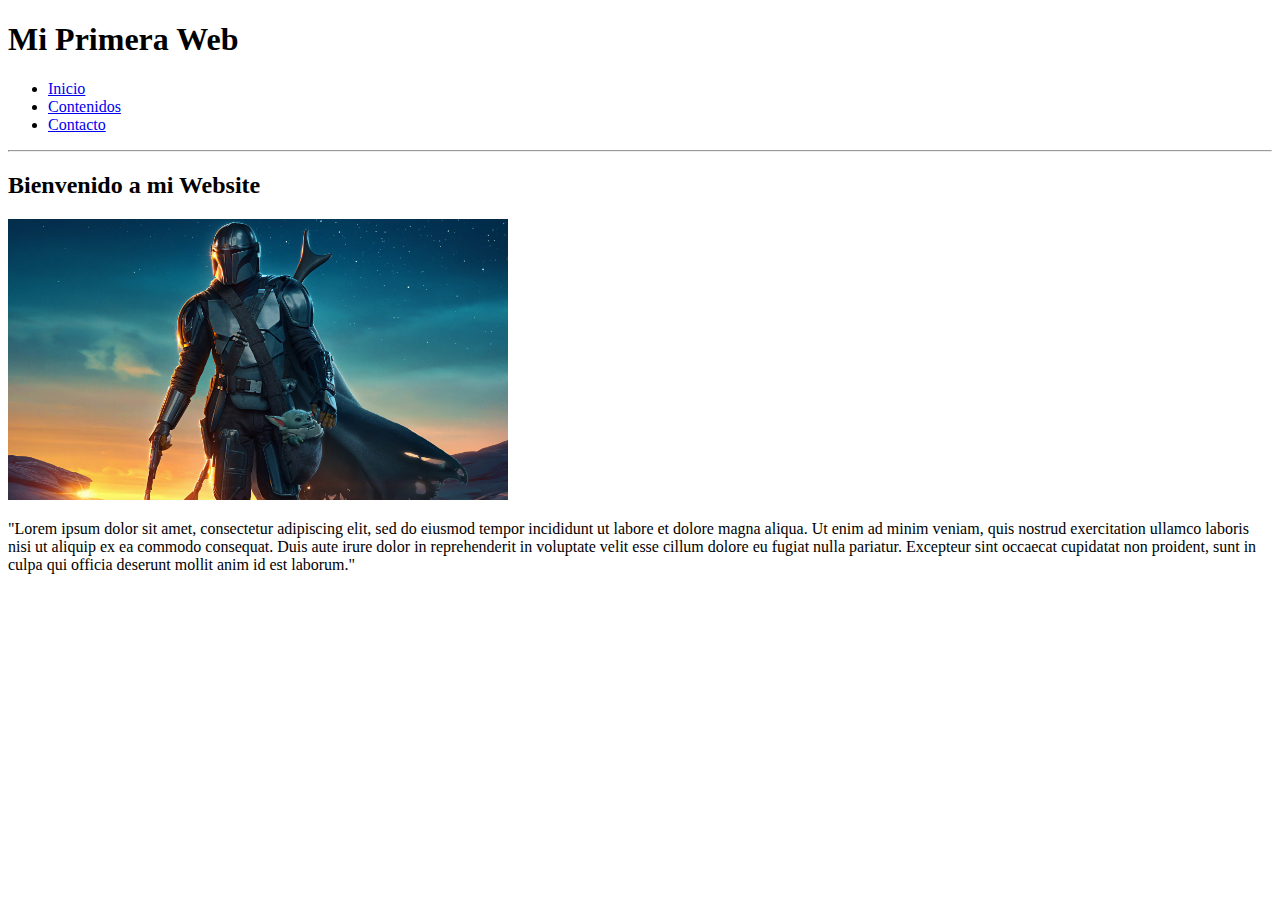
<file: seccion01/cap13_varias_paginas/index.html>
<!DOCTYPE html>
<html lang="en">
<head>
    <meta charset="UTF-8">
    <meta http-equiv="X-UA-Compatible" content="IE=edge">
    <meta name="viewport" content="width=device-width, initial-scale=1.0">
    <title>Mi Primera Web</title>
</head>
<body>
    <!-- Encabezado -->
    <h1>Mi Primera Web</h1>
    <!-- Menu -->
    <ul>
        <li><a href="index.html" title="Inicio">Inicio</a></li>
        <li><a href="contenidos.html">Contenidos</a></li>
        <li><a href="contacto.html">Contacto</a></li>
    </ul>
    <hr/>

    <!-- Contenido de Index.html -->
    <h2>Bienvenido a mi Website</h2>
    <img src="../web/imagenes/1101974.jpg" alt="Mando" title="Mando" width="500">

    <p>
        "Lorem ipsum dolor sit amet, consectetur adipiscing elit, sed do eiusmod tempor incididunt ut labore et dolore magna aliqua. 
        Ut enim ad minim veniam, quis nostrud exercitation ullamco laboris nisi ut aliquip ex ea commodo consequat. 
        Duis aute irure dolor in reprehenderit in voluptate velit esse cillum dolore eu fugiat nulla pariatur. 
        Excepteur sint occaecat cupidatat non proident, sunt in culpa qui officia deserunt mollit anim id est laborum."
    </p>
</body>
</html>
</file>
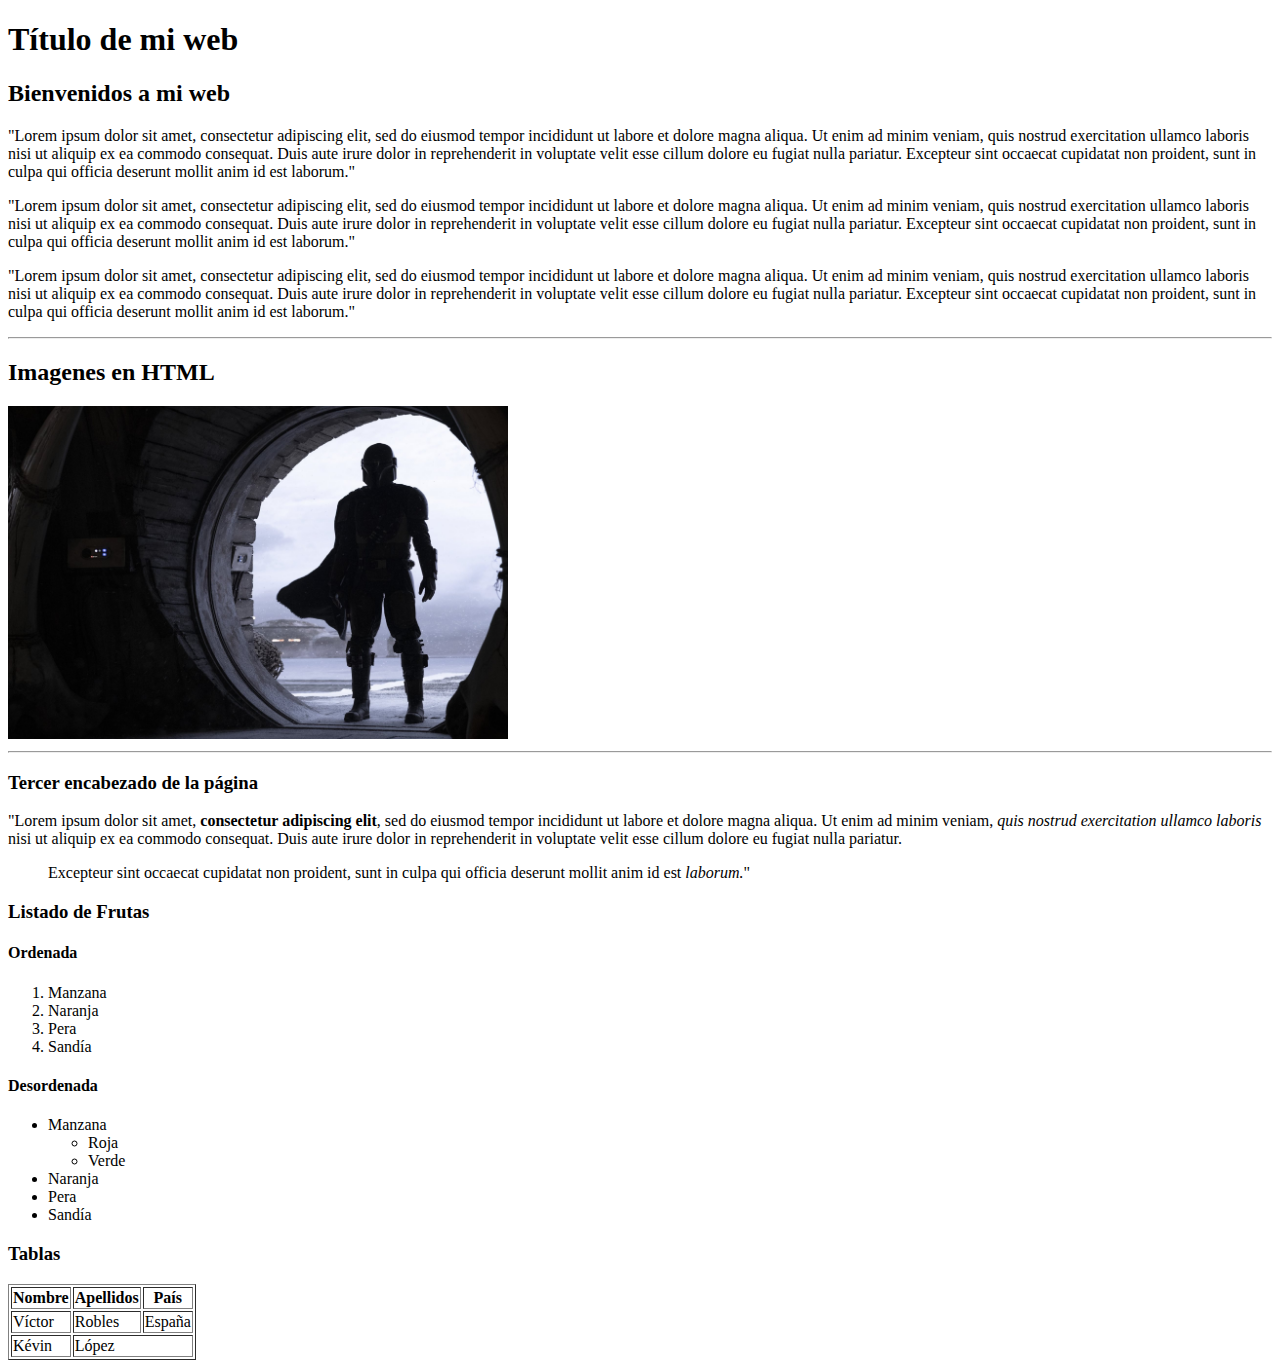
<file: seccion01/web/index.html>
<!DOCTYPE html>
<html lang="es">
<head>
    <meta charset="UTF-8">
    <meta http-equiv="X-UA-Compatible" content="IE=edge">
    <meta name="viewport" content="width=device-width, initial-scale=1.0">
    <title>Mi primera web</title>
</head>
<body>
    <h1>Título de mi web</h1>
    <h2>Bienvenidos a mi web</h2>
    <p>
        "Lorem ipsum dolor sit amet, consectetur adipiscing elit, sed do eiusmod tempor incididunt ut labore et dolore magna aliqua. Ut enim ad minim veniam, quis nostrud exercitation ullamco laboris nisi ut aliquip ex ea commodo consequat. Duis aute irure dolor in reprehenderit in voluptate velit esse cillum dolore eu fugiat nulla pariatur. Excepteur sint occaecat cupidatat non proident, sunt in culpa qui officia deserunt mollit anim id est laborum."
    </p>
    <p>
        "Lorem ipsum dolor sit amet, consectetur adipiscing elit, sed do eiusmod tempor incididunt ut labore et dolore magna aliqua. Ut enim ad minim veniam, quis nostrud exercitation ullamco laboris nisi ut aliquip ex ea commodo consequat. Duis aute irure dolor in reprehenderit in voluptate velit esse cillum dolore eu fugiat nulla pariatur. Excepteur sint occaecat cupidatat non proident, sunt in culpa qui officia deserunt mollit anim id est laborum."
    </p>
    <p>
        "Lorem ipsum dolor sit amet, consectetur adipiscing elit, sed do eiusmod tempor incididunt ut labore et dolore magna aliqua. Ut enim ad minim veniam, quis nostrud exercitation ullamco laboris nisi ut aliquip ex ea commodo consequat. Duis aute irure dolor in reprehenderit in voluptate velit esse cillum dolore eu fugiat nulla pariatur. Excepteur sint occaecat cupidatat non proident, sunt in culpa qui officia deserunt mollit anim id est laborum."
    </p>
    
    <hr/>

    <h2>Imagenes en HTML</h2>
    <img src="./imagenes/1007688.jpg" alt="imagen de mando" title="Mando" width="500">

    <hr/>

    <h3>Tercer encabezado de la página</h3><p>
        "Lorem ipsum dolor sit amet, <strong> consectetur adipiscing elit</strong>, sed do eiusmod tempor incididunt ut labore et dolore magna aliqua.
         Ut enim ad minim veniam, <em> quis nostrud exercitation ullamco laboris</em> nisi ut aliquip ex ea commodo consequat. 
         Duis aute irure dolor in reprehenderit in voluptate velit esse cillum dolore eu fugiat nulla pariatur. 
        <blockquote>
         Excepteur sint occaecat cupidatat non proident,<span id="resaltado" class="rojo amarillo"> sunt in culpa qui officia</span> deserunt mollit anim id est <i> laborum.</i>"
        </blockquote>
    </p>
    <h3>Listado de Frutas</h3>
    <h4>Ordenada</h4>
    <ol>
        <li>Manzana</li>
        <li>Naranja</li>
        <li>Pera</li>
        <li>Sandía</li>
    </ol>

    <h4>Desordenada</h4>
    <ul>
        <li>Manzana
            <ul>
                <li>Roja</li>
                <li>Verde</li>
            </ul>
        </li>
        <li>Naranja</li>
        <li>Pera</li>
        <li>Sandía</li>
    </ul>

    <h3>Tablas</h3>
    <table border="1">
        <tr>
            <th>Nombre</th>
            <th>Apellidos</th>
            <th>País</th>
        </tr>
        <tr>
            <td>Víctor</td>
            <td>Robles</td>
            <td>España</td>
        </tr>
        <tr>
            <td>Kévin</td>
            <td colspan="2">López</td>
            <!-- <td>México</td> -->
        </tr>
    </table>

</body>
</html>
</file>
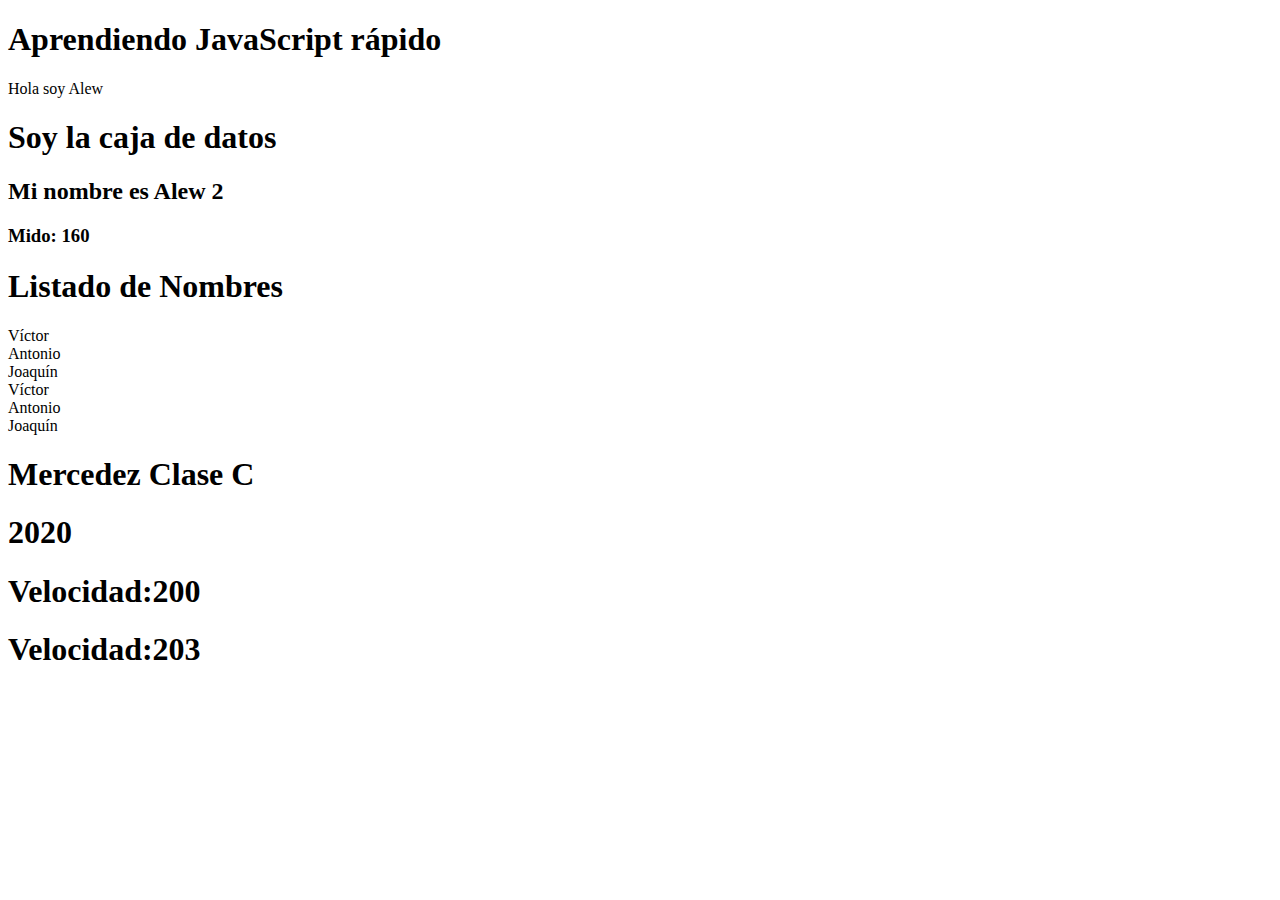
<file: seccion02/RepasoJS/index.html>
<!DOCTYPE html>
<html lang="en">
<head>
    <meta charset="UTF-8">
    <meta http-equiv="X-UA-Compatible" content="IE=edge">
    <meta name="viewport" content="width=device-width, initial-scale=1.0">
    <title>Repaso JavaScript</title>
    
</head>
<body>
    <h1>
        Aprendiendo JavaScript rápido
    </h1>
    <p>Hola soy Alew</p>
    <div id="datos">

    </div>
    <script src="main.js" type="text/javascript"></script>
    <!-- <script src="promesas.js" type="text/javascript"></script> -->
    <script src="clases.js" type="text/javascript"></script>
</body>
</html>
</file>
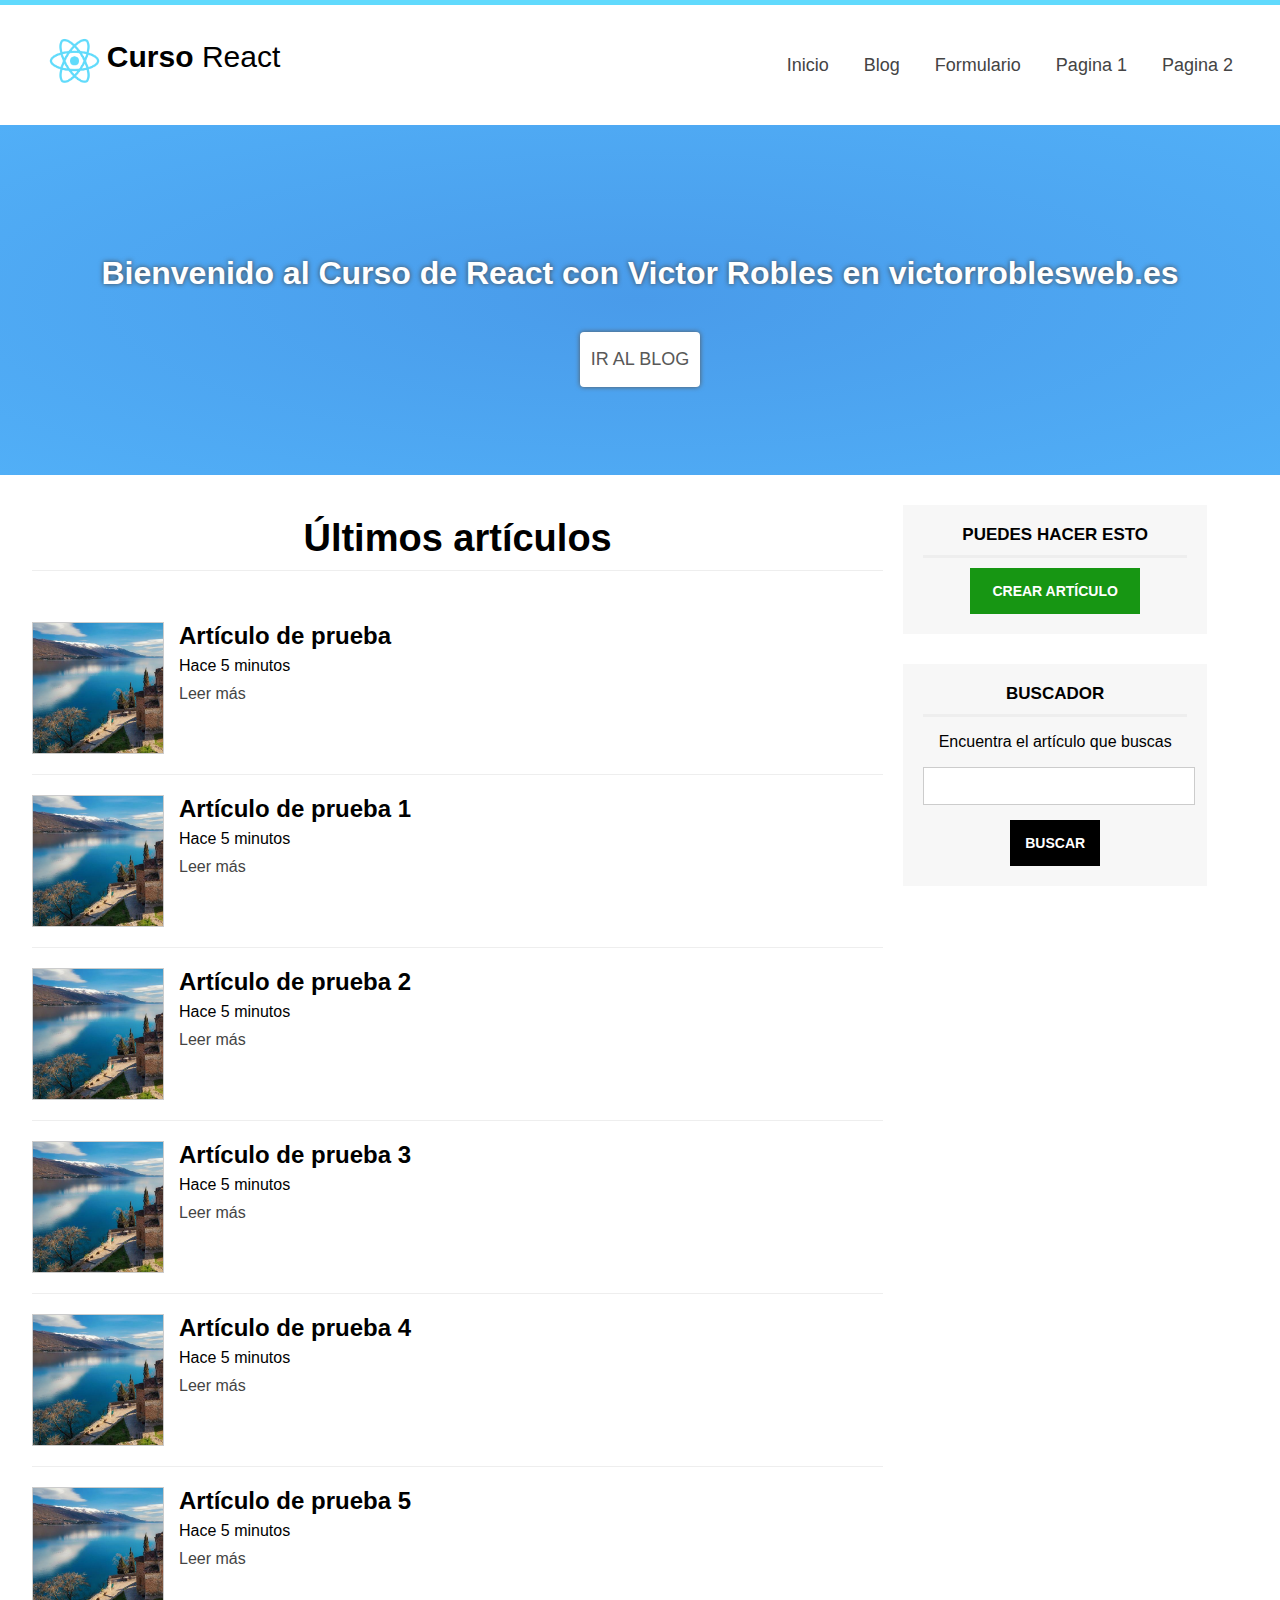
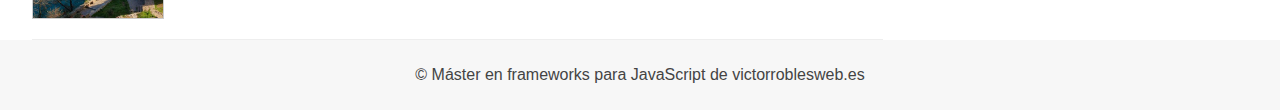
<file: seccion05/Maquetacion/index.html>
<!DOCTYPE html>
<html lang="es">
<head>
    <meta charset="UTF-8">
    <meta http-equiv="X-UA-Compatible" content="IE=edge">
    <meta name="viewport" content="width=device-width, initial-scale=1.0">
    <title>Maquetación para el Master en Frameworks JavaScript</title>
    <!-- HOJA DE ESTILOS -->
    <link rel="stylesheet" href="./assets/css/styles.css" type="text/css">
</head>
<body>
    <header id="header">
        <div class="center">
            <!-- LOGO -->
            <div id="logo">
                <img src="./assets/images/512px-React-icon.svg.png" alt="Logotipo" class="app-logo">
                <span id="brand">
                    <strong>Curso</strong> React
                </span>
            </div>

            <!-- MENU -->
            <nav id="menu">
                <ul>
                    <li>
                        <a href="index.html">Inicio</a>
                    </li>
                    <li>
                        <a href="blog.html">Blog</a>
                    </li>
                    <li>
                        <a href="formulario.html">Formulario</a>
                    </li>
                    <li>
                        <a href="#">Pagina 1</a>
                    </li>
                    <li>
                        <a href="#">Pagina 2</a>
                    </li>
                </ul>
            </nav>

            <!-- LIMPIAR FLOTADOS -->
            <div class="clearfix"></div>
        </div>
        
    </header>

    <div id="slider" class="slider-big">
        <h1>Bienvenido al Curso de React con Victor Robles en victorroblesweb.es</h1>
        <a href="#" class="btn-white">Ir al blog</a>
    </div>

    <div class="center">
        <section id="content">
            <h2 class="subheader">Últimos artículos</h2>

            <script type="text/javascript">
                window.addEventListener("load", function(){
                    var template = document.getElementById("article-template");
                    var articles = document.getElementById("articles");
                    for (var i=1; i<= 5; i++){
                        var clonado = template.cloneNode(true);
                        h2 = clonado.getElementsByTagName("h2")[0];
                        clonado.removeAttribute("id");
                        h2.innerHTML = h2.textContent + ' ' + i;
                        articles.appendChild(clonado);
                    }
                });
                    
            </script>

            <!-- Listado de artículos -->
            <div id="articles">
                <article class="article-item" id="article-template">
                    <div class="image-wrap">
                        <img src="./assets/images/4 paisaje macedonia.jpg" alt="paisaje">
                    </div>
                    <h2>Artículo de prueba</h2>
                    <span class="date">
                        Hace 5 minutos
                    </span>
                    <a href="#">Leer más</a>

                    <div class="clearfix"></div>
                </article>
                <!-- AÑADIR ARTICULOS VÍA JS -->
            </div>
            

        </section>

        <aside id="sidebar">
            <div id="nav-blog" class="sidebar-item">
                <h3>Puedes hacer esto</h3>
                <a href="#" class="btn btn-success">Crear artículo</a>
            </div>
            <div id="search" class="sidebar-item">
                <h3>Buscador</h3>
                <p>Encuentra el artículo que buscas</p>
                <form action="">
                    <input type="text" name="search" />
                    <input type="submit" name="submit" value="Buscar" class="btn">
                </form>    
            </div>
        </aside>

        <div class="clearfix"></div>
    </div>
    
    <footer id="footer">
        <div class="center">
            <p>
                &copy; Máster en frameworks para JavaScript de victorroblesweb.es
            </p>
        </div>
    </footer>
</body>
</html>
</file>
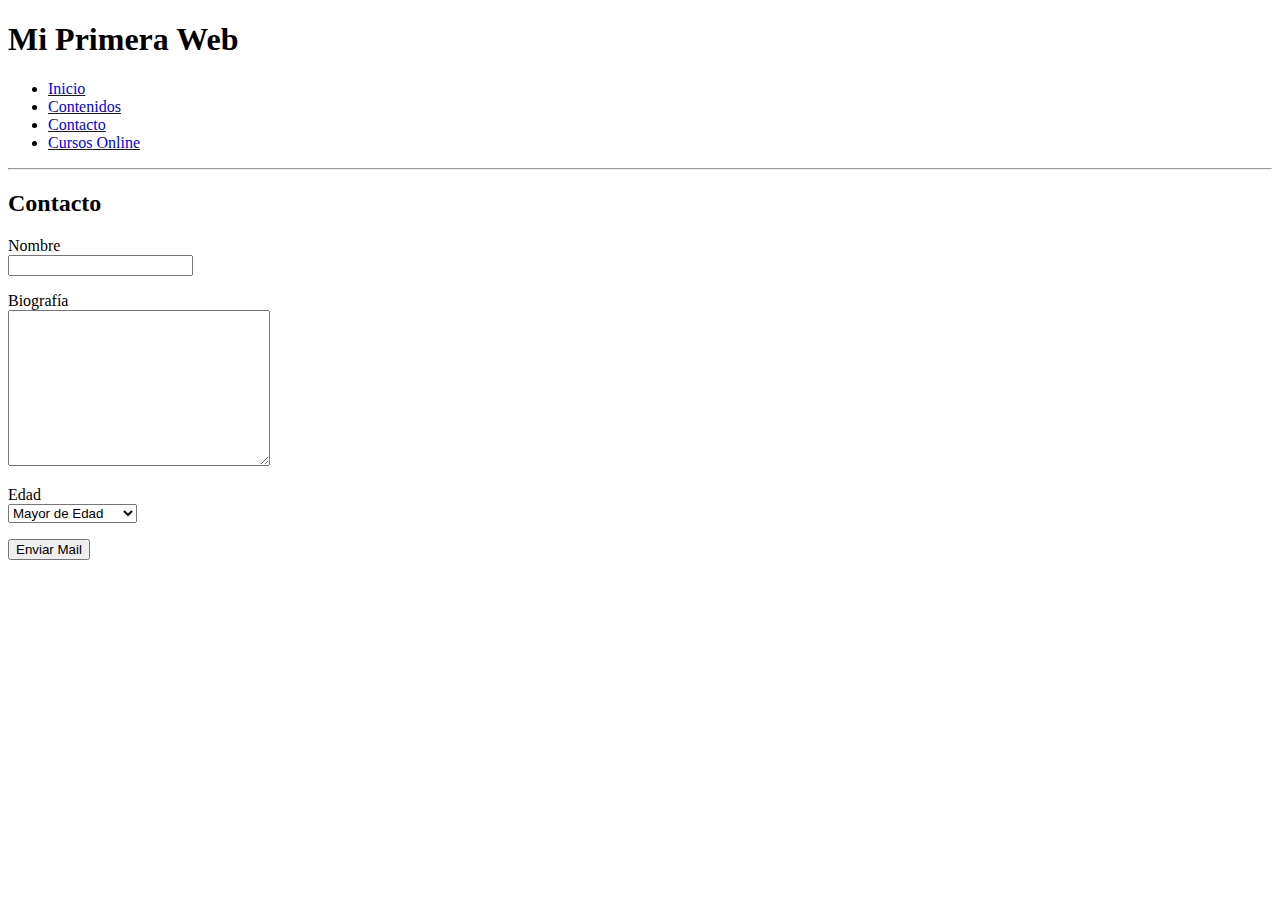
<file: seccion01/cap13_varias_paginas/contacto.html>
<!DOCTYPE html>
<html lang="en">
<head>
    <meta charset="UTF-8">
    <meta http-equiv="X-UA-Compatible" content="IE=edge">
    <meta name="viewport" content="width=device-width, initial-scale=1.0">
    <title>Contacto</title>
</head>
<body>
     <!-- Encabezado -->
     <h1>Mi Primera Web</h1>
     <!-- Menu -->
    <ul>
        <li><a href="index.html" title="Inicio">Inicio</a></li>
        <li><a href="contenidos.html">Contenidos</a></li>
        <li><a href="contacto.html">Contacto</a></li>
        <li><a href="https://victorroblesweb.es/academy" target="_blank">Cursos Online</a></li>
    </ul>
     <hr/>
 
     <!-- Contenido de contacto.html -->
     <h2>Contacto </h2>

     <form action="">
         <p>
         <label for="nombre">Nombre</label><br>
         <input type="text" name="nombre" id="nombre">
        </p>
        <p>
            <label for="biografia">Biografía</label><br>
            <textarea name="biografia" id="biografia" cols="30" rows="10"></textarea>
        </p>
        <p>
            <label for="edad">Edad</label><br>
            <select name="edad" id="edad">
                <option value="mayor">Mayor de Edad</option>
                <option value="adulto">Adulto</option>
                <option value="65">Mayor de 65 años</option>
            </select>
        </p>
        <input type="submit" value="Enviar Mail" />
     </form>
</body>
</html>
</file>
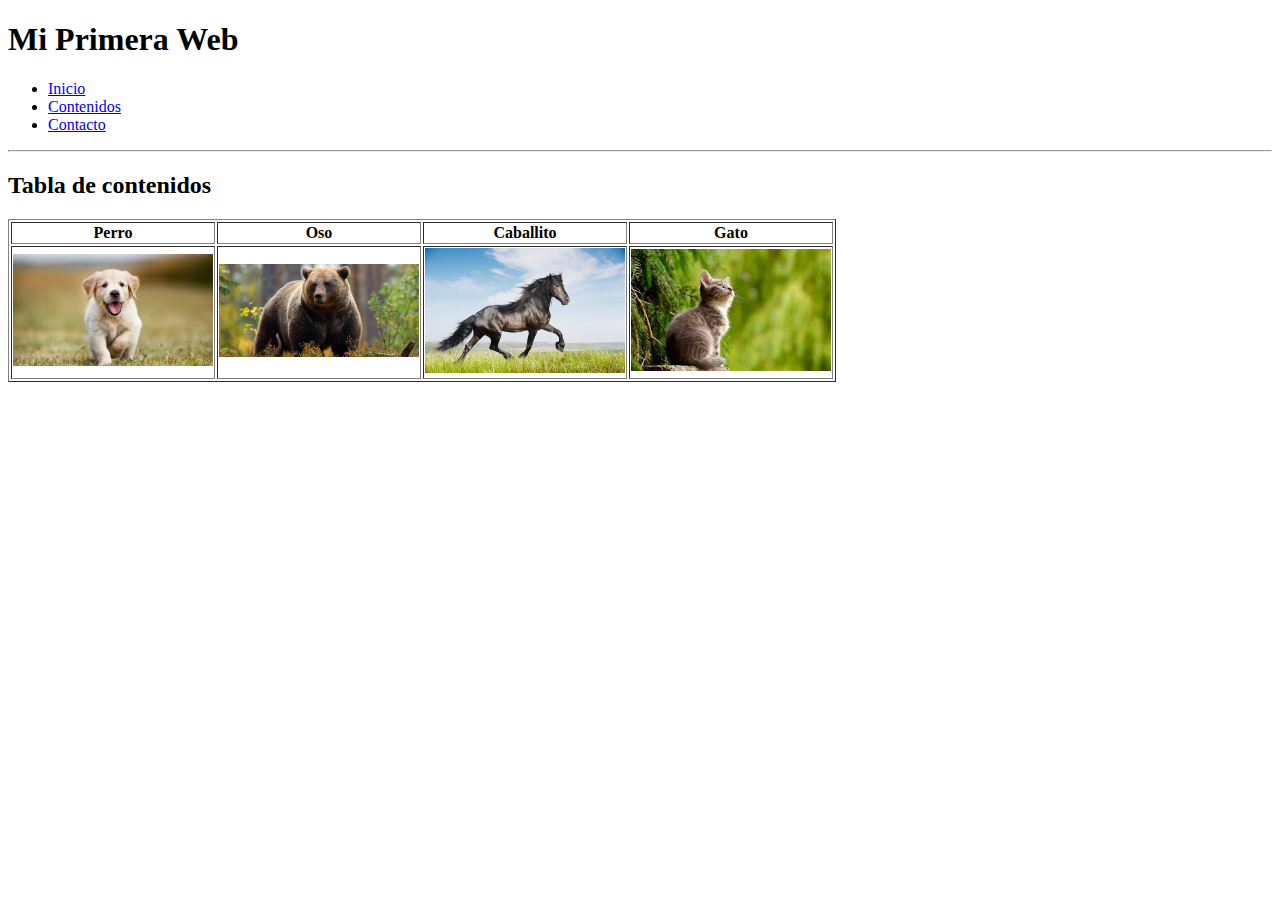
<file: seccion01/cap13_varias_paginas/contenidos.html>
<!DOCTYPE html>
<html lang="en">
<head>
    <meta charset="UTF-8">
    <meta http-equiv="X-UA-Compatible" content="IE=edge">
    <meta name="viewport" content="width=device-width, initial-scale=1.0">
    <title>Document</title>
</head>
<body>
     <!-- Encabezado -->
     <h1>Mi Primera Web</h1>
    <!-- Menu -->
    <ul>
        <li><a href="index.html" title="Inicio">Inicio</a></li>
        <li><a href="contenidos.html">Contenidos</a></li>
        <li><a href="contacto.html">Contacto</a></li>
    </ul>
     <hr/>
 
     <!-- Contenido de contenidos.html -->
     <h2>Tabla de contenidos </h2>
     <table border="1">
         <tr>
            <th>Perro</th>
            <th>Oso</th>
            <th>Caballito</th>
            <th>Gato</th>
         </tr>
         <tr>
            <td>
                <img src="./imagenes/perro.jpg" alt="Perro" width="200">
            </td>
            <td>
                <img src="./imagenes/oso.png" alt="Oso" width="200">
            </td>
            <td>
                <img src="./imagenes/caballo.jpg" alt="Caballo" width="200">
            </td>
            <td>
                <img src="./imagenes/gato.jpg" alt="Gato" width="200">
            </td>
         </tr>
     </table>
</body>
</html>
</file>
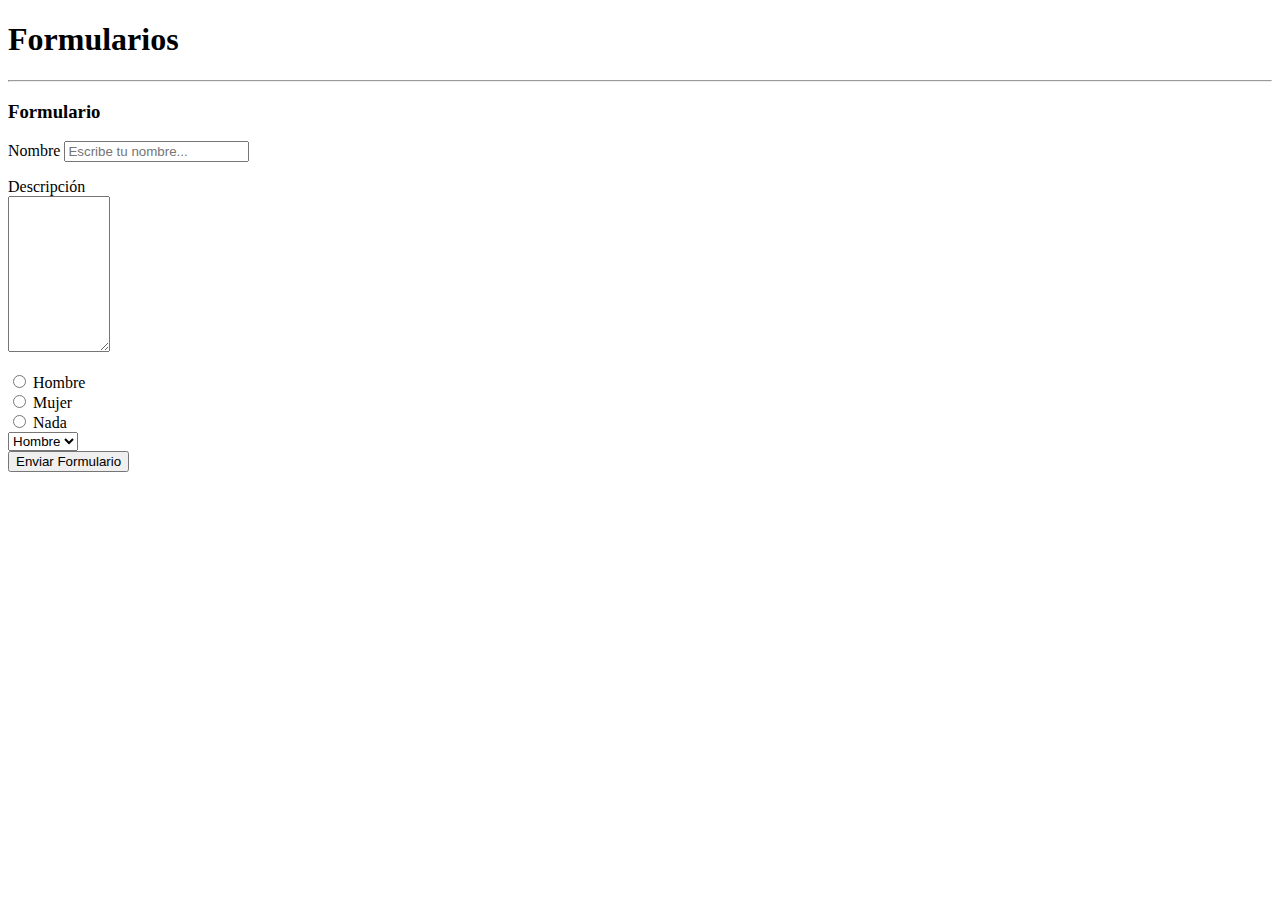
<file: seccion01/web/formulario.html>
<!DOCTYPE html>
<html lang="en">
<head>
    <meta charset="UTF-8">
    <meta http-equiv="X-UA-Compatible" content="IE=edge">
    <meta name="viewport" content="width=device-width, initial-scale=1.0">
    <title>Document</title>
</head>
<body>
    <h1>Formularios</h1>
    <hr>

    <h3>Formulario</h3>

    <form action="" method="GET">
        <p>
            <label for="nombre">Nombre</label>
            <input type="text" name="nombre" id="nombre" placeholder="Escribe tu nombre...">
            
        </p>
        <p>
            <label for="descripcion">Descripción</label><br>
            <textarea name="descripcion" id="descripcion" cols="10" rows="10"></textarea>
        </p>
        <input type="radio" name="genero" id="genero" value="hombre"> Hombre <br>
        <input type="radio" name="genero" id="genero" value="mujer"> Mujer <br>
        <input type="radio" name="genero" id="genero" value="nada"> Nada <br>

        <select name="genero2" id="">
            <option value="hombre">Hombre</option>
            <option value="mujer">Mujer</option>
            <option value="nada">Nada</option>
        </select>
<br>
        <input type="submit" value="Enviar Formulario">
    </form>
</body>
</html>
</file>
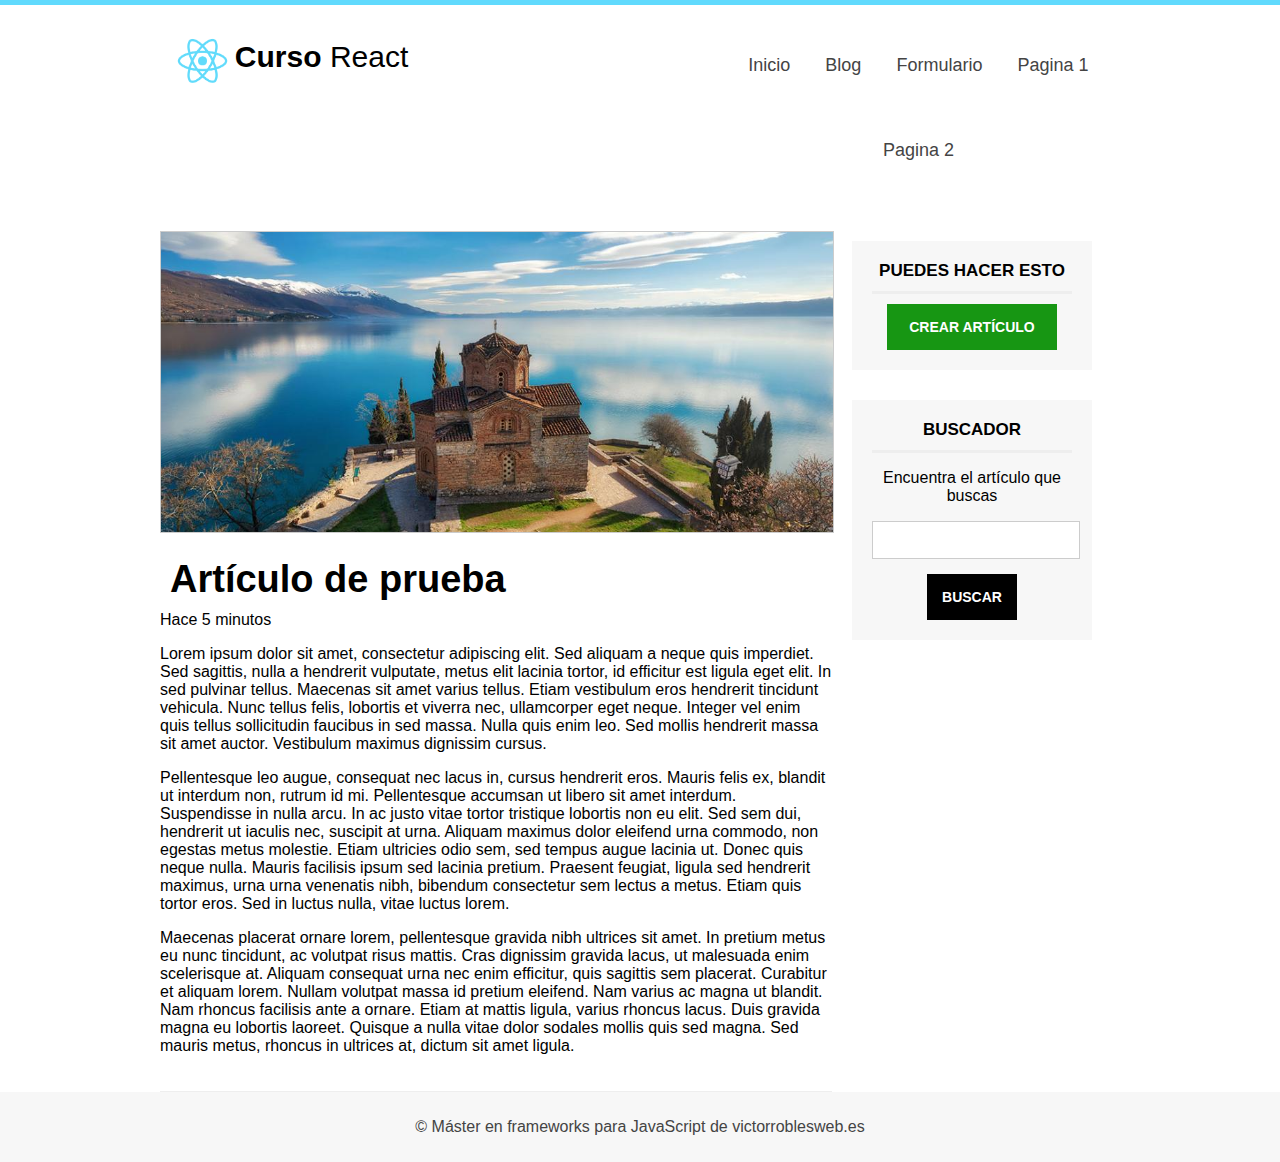
<file: seccion04/Maquetacion/article.html>
<!DOCTYPE html>
<html lang="es">
<head>
    <meta charset="UTF-8">
    <meta http-equiv="X-UA-Compatible" content="IE=edge">
    <meta name="viewport" content="width=device-width, initial-scale=1.0">
    <title>Maquetación para el Master en Frameworks JavaScript</title>
    <!-- HOJA DE ESTILOS -->
    <link rel="stylesheet" href="./assets/css/styles.css" type="text/css">
</head>
<body>
    <header id="header">
        <div class="center">
            <!-- LOGO -->
            <div id="logo">
                <img src="./assets/images/512px-React-icon.svg.png" alt="Logotipo" class="app-logo">
                <span id="brand">
                    <strong>Curso</strong> React
                </span>
            </div>

            <!-- MENU -->
            <nav id="menu">
                <ul>
                    <li>
                        <a href="index.html">Inicio</a>
                    </li>
                    <li>
                        <a href="blog.html">Blog</a>
                    </li>
                    <li>
                        <a href="formulario.html">Formulario</a>
                    </li>
                    <li>
                        <a href="#">Pagina 1</a>
                    </li>
                    <li>
                        <a href="#">Pagina 2</a>
                    </li>
                </ul>
            </nav>

            <!-- LIMPIAR FLOTADOS -->
            <div class="clearfix"></div>
        </div>
        
    </header>


    <div class="center">
        <section id="content">
        
                <article class="article-item article-detail">
                    <div class="image-wrap">
                        <img src="./assets/images/4 paisaje macedonia.jpg" alt="paisaje">
                    </div>
                    <h1 class="subheader">Artículo de prueba</h1>
                    <span class="date">
                        Hace 5 minutos
                    </span>
                    <p>
                        Lorem ipsum dolor sit amet, consectetur adipiscing elit. Sed aliquam a neque quis imperdiet. Sed sagittis, nulla a hendrerit vulputate, metus elit lacinia tortor, id efficitur est ligula eget elit. In sed pulvinar tellus. Maecenas sit amet varius tellus. Etiam vestibulum eros hendrerit tincidunt vehicula. Nunc tellus felis, lobortis et viverra nec, ullamcorper eget neque. Integer vel enim quis tellus sollicitudin faucibus in sed massa. Nulla quis enim leo. Sed mollis hendrerit massa sit amet auctor. Vestibulum maximus dignissim cursus.
                    </p>
                    <p>
                        Pellentesque leo augue, consequat nec lacus in, cursus hendrerit eros. Mauris felis ex, blandit ut interdum non, rutrum id mi. Pellentesque accumsan ut libero sit amet interdum. Suspendisse in nulla arcu. In ac justo vitae tortor tristique lobortis non eu elit. Sed sem dui, hendrerit ut iaculis nec, suscipit at urna. Aliquam maximus dolor eleifend urna commodo, non egestas metus molestie. Etiam ultricies odio sem, sed tempus augue lacinia ut. Donec quis neque nulla. Mauris facilisis ipsum sed lacinia pretium. Praesent feugiat, ligula sed hendrerit maximus, urna urna venenatis nibh, bibendum consectetur sem lectus a metus. Etiam quis tortor eros. Sed in luctus nulla, vitae luctus lorem.
                    </p>
                    <p>
                        Maecenas placerat ornare lorem, pellentesque gravida nibh ultrices sit amet. In pretium metus eu nunc tincidunt, ac volutpat risus mattis. Cras dignissim gravida lacus, ut malesuada enim scelerisque at. Aliquam consequat urna nec enim efficitur, quis sagittis sem placerat. Curabitur et aliquam lorem. Nullam volutpat massa id pretium eleifend. Nam varius ac magna ut blandit. Nam rhoncus facilisis ante a ornare. Etiam at mattis ligula, varius rhoncus lacus. Duis gravida magna eu lobortis laoreet. Quisque a nulla vitae dolor sodales mollis quis sed magna. Sed mauris metus, rhoncus in ultrices at, dictum sit amet ligula. 
                    </p>

                    <div class="clearfix"></div>
                </article>
            

        </section>

        <aside id="sidebar">
            <div id="nav-blog" class="sidebar-item">
                <h3>Puedes hacer esto</h3>
                <a href="#" class="btn btn-success">Crear artículo</a>
            </div>
            <div id="search" class="sidebar-item">
                <h3>Buscador</h3>
                <p>Encuentra el artículo que buscas</p>
                <form action="">
                    <input type="text" name="search" />
                    <input type="submit" name="submit" value="Buscar" class="btn">
                </form>    
            </div>
        </aside>

        <div class="clearfix"></div>
    </div>
    
    <footer id="footer">
        <div class="center">
            <p>
                &copy; Máster en frameworks para JavaScript de victorroblesweb.es
            </p>
        </div>
    </footer>
</body>
</html>
</file>
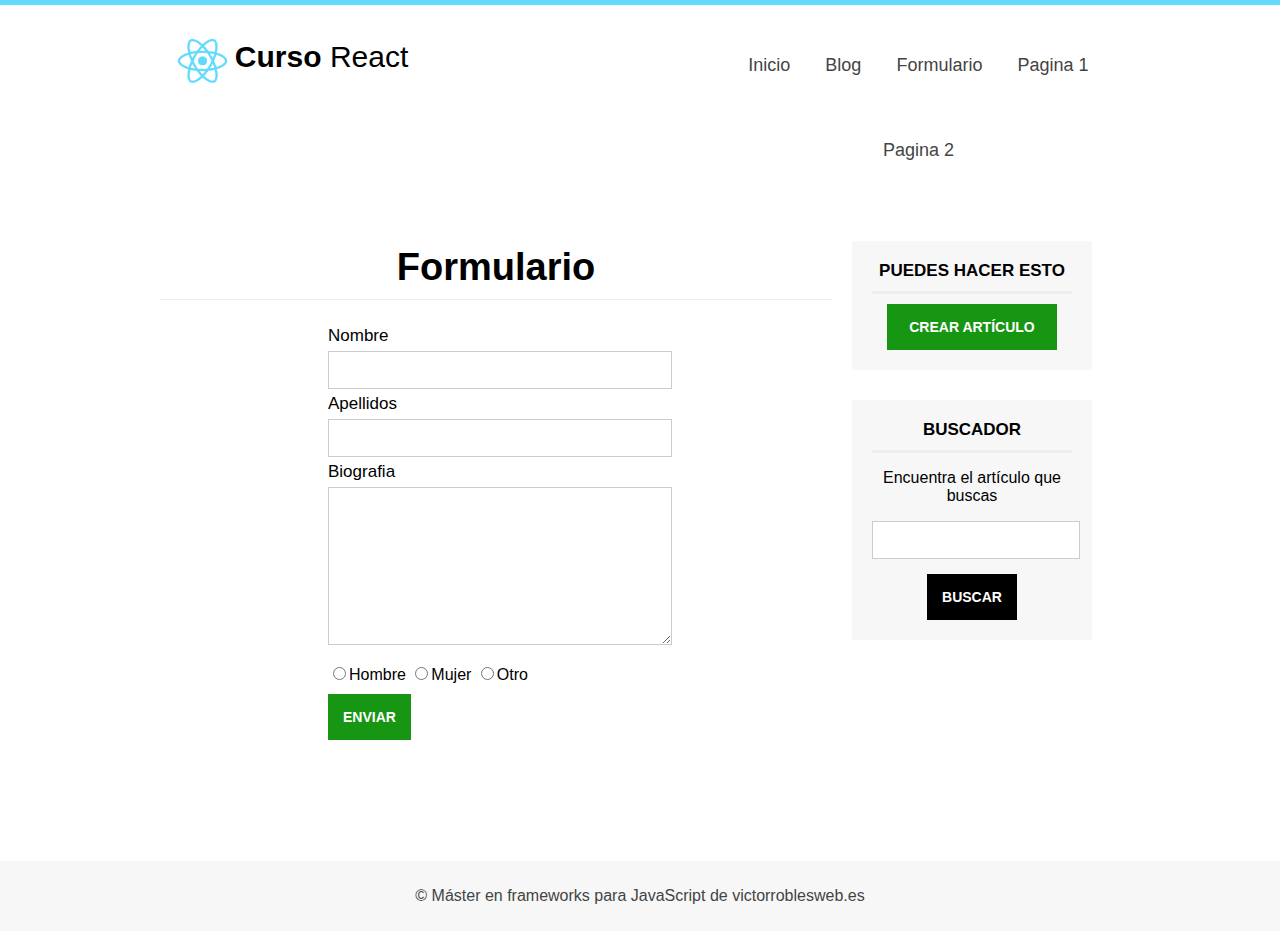
<file: seccion04/Maquetacion/formulario.html>
<!DOCTYPE html>
<html lang="es">
<head>
    <meta charset="UTF-8">
    <meta http-equiv="X-UA-Compatible" content="IE=edge">
    <meta name="viewport" content="width=device-width, initial-scale=1.0">
    <title>Maquetación para el Master en Frameworks JavaScript</title>
    <!-- HOJA DE ESTILOS -->
    <link rel="stylesheet" href="./assets/css/styles.css" type="text/css">
</head>
<body>
    <header id="header">
        <div class="center">
            <!-- LOGO -->
            <div id="logo">
                <img src="./assets/images/512px-React-icon.svg.png" alt="Logotipo" class="app-logo">
                <span id="brand">
                    <strong>Curso</strong> React
                </span>
            </div>

            <!-- MENU -->
            <nav id="menu">
                <ul>
                    <li>
                        <a href="index.html">Inicio</a>
                    </li>
                    <li>
                        <a href="blog.html">Blog</a>
                    </li>
                    <li>
                        <a href="formulario.html">Formulario</a>
                    </li>
                    <li>
                        <a href="#">Pagina 1</a>
                    </li>
                    <li>
                        <a href="#">Pagina 2</a>
                    </li>
                </ul>
            </nav>

            <!-- LIMPIAR FLOTADOS -->
            <div class="clearfix"></div>
        </div>
        
    </header>


    <div class="center">
        <section id="content">
        
               <h1 class="subheader">Formulario</h1>

               <form class="mid-form">
                    <div class="form-group">
                        <label for="nombre">Nombre</label>
                        <input type="text" name="nombre">
                    </div>
                    <div class="form-group">
                        <label for="apellidos">Apellidos</label>
                        <input type="text" name="apellidos">
                    </div>
                    <div class="form-group">
                        <label for="bio">Biografia</label>
                        <textarea name="bio" id="bio"></textarea>
                    </div>
                    <div class="form-group radiobuttons">
                        <input type="radio" name="genero" value="hombre" />Hombre
                        <input type="radio" name="genero" value="mujer" />Mujer
                        <input type="radio" name="genero" value="otro" />Otro 
                    </div>
                    
                    <div class="clearfix"></div>
                    <input type="submit" value="Enviar" class="btn btn-success"/>

               </form>
        </section>

        <aside id="sidebar">
            <div id="nav-blog" class="sidebar-item">
                <h3>Puedes hacer esto</h3>
                <a href="#" class="btn btn-success">Crear artículo</a>
            </div>
            <div id="search" class="sidebar-item">
                <h3>Buscador</h3>
                <p>Encuentra el artículo que buscas</p>
                <form action="">
                    <input type="text" name="search" />
                    <input type="submit" name="submit" value="Buscar" class="btn">
                </form>    
            </div>
        </aside>

        <div class="clearfix"></div>
    </div>
    
    <footer id="footer">
        <div class="center">
            <p>
                &copy; Máster en frameworks para JavaScript de victorroblesweb.es
            </p>
        </div>
    </footer>
</body>
</html>
</file>
<file: seccion05/Maquetacion/assets/css/styles.css>
body {
    text-align: center;
    margin: 0px;
    padding: 0px;
    font-family: 'Segoe UI', Roboto, Oxygen, Ubuntu, Cantarell, 'Open Sans', 'Helvetica Neue', sans-serif;
     /* fuentes */
    -webkit-font-smoothing: antialiased;
    -moz-font-smoothing: antialiased;
    -moz-osx-font-smoothing: antialiased;
}

#header {
    height: 120px;
    width: 100%;
    /*border: 1px solid black;*/
    background: white;
    border-top: 5px solid #61dafd;
}

.center {
    width: 75%;
    margin: 0px auto;
}

.clearfix{
    clear: both;
    float: none;
}

#logo {
    width: 30%;
    font-size: 30px;
    float: left;
    margin-top: 35px;
}

#logo img {
    display: block;
    float: left;
    height: 60px;
    margin-top: -9px;
    margin-right: -10px;
    animation: girar infinite 30s linear;
}

@keyframes girar {
    from {
        transform: rotate(0deg);
    }
    to {
       transform: rotate(360deg);
    }
}

#brand {
    display: block;
    margin: 0px;
    float: left;
}

#menu {
    width: 70%;
    float: right;
    font-size: 18px;
}

#menu ul {
    line-height: 85px;
    width: 60%;
    float: right;
}

#menu ul li {
    display: inline-block;
    list-style: none;
    height: 46px;
    margin-left: 15px;
    margin-right: 15px;
}

#menu a {
    text-decoration: none;
    color: #444;
    transition: 300ms all;
}

#menu a:hover {
    color: #3cb2d3;
}

#slider {
    width: 100%;
    background: #61dafd;
    height: 350px;
    /* line-height: 320px; */
    color: white;
    text-shadow: 0px 0px 5px #444;

     /*DEGRADADO CSS*/
     background: rgba(73,155,234,1);
     background: -moz-radial-gradient(center, ellipse cover, rgba(73,155,234,1) 0%, rgba(81,175,247,1) 100%);
     background: -webkit-gradient(radial, center center, 0px, center center, 100%, color-stop(0%, rgba(73,155,234,1)), color-stop(100%, rgba(81,175,247,1)));
     background: -webkit-radial-gradient(center, ellipse cover, rgba(73,155,234,1) 0%, rgba(81,175,247,1) 100%);
     background: -o-radial-gradient(center, ellipse cover, rgba(73,155,234,1) 0%, rgba(81,175,247,1) 100%);
     background: -ms-radial-gradient(center, ellipse cover, rgba(73,155,234,1) 0%, rgba(81,175,247,1) 100%);
     background: radial-gradient(ellipse at center, rgba(73,155,234,1) 0%, rgba(81,175,247,1) 100%);
     filter: progid:DXImageTransform.Microsoft.gradient( startColorstr='#499bea', endColorstr='#51aff7', GradientType=1 );
}

#slider h1 {
    margin-top: 0.2px;
    padding: 0px;
    padding-top: 130px;
    text-align: center;
}

.btn-white {
    display: block;
    background: white;
    color: rgb(88, 88, 88);
    padding: 10px;
    width: 100px;
    height: 35px;
    margin: 0px auto;
    font-size: 18px;
    text-transform: uppercase;
    text-shadow: none;
    text-decoration: none;
    line-height: 35px;
    box-shadow: 0px 0px 5px rgb(88, 88, 88);
    margin-top: 40px !important;
    border-radius: 4px;
    transition: 300ms all;
}

.btn-white:hover {
    background: #444;
    color: white; 
}

#slider.slider-small {
    height: 150px;
}

#slider.slider-small h1 {
    margin-top: 0.2px;
    padding: 0px;
    padding-top: 53px;
    text-align: center;
}

#content {
    width: 70%;
    float: left;
    /* border: 1px solid red; */
    min-height: 650px;
    margin-right: 20px;
}

#sidebar {
    width: 25%;
    float: left;
    /* border: 1px solid green; */
}

.sidebar-item {
    background: #f7f7f7;
    padding: 20px;
    margin-top: 30px;
}

.sidebar-item h3 {
    text-transform: uppercase;
    font-size: 17px;
    margin: 0px;
    padding-bottom: 10px;
    margin-bottom: 10px;
    border-bottom: 3px solid #eee;
}

.sidebar-item .btn {
    margin: 0px auto;
    margin-top: 10px;
} 

.btn {
    display: block;
    background: black;
    color: white;
    padding: 15px;
    font-weight: bold;
    text-transform: uppercase;
    font-size: 14px;
    text-decoration: none;
    max-width: 140px;
    transition: 300ms all;
    border: none;
    cursor: pointer;
}

.btn-success {
    background: rgb(23,150,19);
}

.btn-success:hover {
    background: black;
}

.mid-form{
    width: 50%;
    margin: 0px auto;
}

.mid-form label {
    text-align: left;
    display: block;
    float: left;
    margin-bottom: 10px;
    margin-bottom: 5px;
    font-size: 17px;
}

input[type="text"], textarea {
    width: 100%;
    height: 30px;
    border: 1px solid #ccc;
    padding: 3px;
    margin-bottom: 5px;
    transition: 300ms all;
}

input[type="text"]:focus,
textarea:focus {
    box-shadow: 0px 0px 5px #eee inset;
}

textarea {
    width: 100%;
    height: 150px;
    min-width: 100%;
    max-width: 100%;
    min-height: 150px;
    max-height: 300px;
}

.radiobuttons {
    margin-top: 10px;
    margin-bottom: 10px;
    float: left;
}

#footer {
    background: #f7f7f7f7;
    width: 100%;
    height: 70px;
    line-height: 70px;
    color: #444;
}

#footer p {
    margin: 0px;
    padding: 0px;
}

.article-item {
    width: 100%;
    border-bottom: 1px solid #eee;
    padding-bottom: 20px;
    padding-top: 20px;
    text-align: left;
}

.article-item .image-wrap {
    width: 130px;
    height: 130px;
    overflow: hidden;
    float: left;
    margin-right: 15px;
    border: 1px solid #ccc;
}

.article-item .image-wrap img {
    height: 100%;
    text-align: center;
}

.article-item h2 {
    display: block;
    width: 100%;
    padding: 0px;
    margin: 0px;
    margin-bottom: 7px;
}

.article-item .date {
    display: block;
    width: 100%;
    counter-reset: rgb(122,122,122);
}

.article-item a {
    display: block;
    color: #444;
    text-decoration: none;
    margin-top: 10px;
}

.article-item a:hover {
    text-decoration: underline;
}

.subheader {
    font-size: 38px;
    border-bottom: 1px solid #eee;
    padding: 10px;
}

.article-detail .image-wrap {
    float: none;
    width: 100%;
    height: 300px;
}

.article-detail .image-wrap img {
    width: 100%;
    height: auto;
}

.article-detail .subheader {
    margin-top: 15px;
    margin-bottom: 0px;
    border: none;
}

/* RESPONSIVE */

/* Desde la anchura 0px hasta la anchura 1488px de pantalla */
@media (max-width: 1488px){
    /* Se ejecutan estos estilos */
    /*body {
         background: red; 
    }*/

    .center {
        width: 85%;
    }
}


@media (max-width: 1324px){
    /* Se ejecutan estos estilos */
    /* body {
        background: green; 
    }*/
    .center {
        width: 95%;
    }

    #menu ul{
        width: auto;
    }
}

@media (max-width: 797px){
 
    #logo {
        float: none;
        width: 250px;
        margin: 0px auto;
        margin-top: 20px;
    }

    #menu,
    #menu ul{
        clear: both;
        float:none;
        width: 100%;
        margin: 0px;
        padding: 0px;
        line-height: 43px;
    }

    #content {
        float: none;
        width: 100%;
    }

    #sidebar {
        float: none;
        width: 60%;
        margin: 0px auto;
        margin-bottom: 50px;
    }

    #slider h1 {
        padding-top: 115px;
        font-size: 25px;
    }

    .mid-form {
        width: 70%;
    }
}

@media (max-width: 497px){
    /* Se ejecutan estos estilos */
    /* body {
        background: green; 
    }*/
    #header {
        min-height: 497;
        overflow: hidden;
    }

    #menu,
    #menu ul {
        line-height: 50px;
    }

    #menu ul li {
        margin-left: 7px;
        margin-right: 7px;
    }

    #slider {
        height: 180px;
    }

    #slider h1 {
        font-size: 19px;
        padding-top: 30px;
    }

    #slider .btn-white {
        margin-top: 20px;
    }

    #slider.slider-small {
        height: 100px;
    }

    #slider.slider-small h1{
        padding-top: 35px;
    }
}
</file>
<file: seccion04/Maquetacion/assets/css/styles.css>
body {
    text-align: center;
    margin: 0px;
    padding: 0px;
    font-family: 'Segoe UI', Roboto, Oxygen, Ubuntu, Cantarell, 'Open Sans', 'Helvetica Neue', sans-serif;
     /* fuentes */
    -webkit-font-smoothing: antialiased;
    -moz-font-smoothing: antialiased;
    -moz-osx-font-smoothing: antialiased;
}

#header {
    height: 120px;
    width: 100%;
    /*border: 1px solid black;*/
    background: white;
    border-top: 5px solid #61dafd;
}

.center {
    width: 75%;
    margin: 0px auto;
}

.clearfix{
    clear: both;
    float: none;
}

#logo {
    width: 30%;
    font-size: 30px;
    float: left;
    margin-top: 35px;
}

#logo img {
    display: block;
    float: left;
    height: 60px;
    margin-top: -9px;
    margin-right: -10px;
    animation: girar infinite 30s linear;
}

@keyframes girar {
    from {
        transform: rotate(0deg);
    }
    to {
       transform: rotate(360deg);
    }
}

#brand {
    display: block;
    margin: 0px;
    float: left;
}

#menu {
    width: 70%;
    float: right;
    font-size: 18px;
}

#menu ul {
    line-height: 85px;
    width: 60%;
    float: right;
}

#menu ul li {
    display: inline-block;
    list-style: none;
    height: 46px;
    margin-left: 15px;
    margin-right: 15px;
}

#menu a {
    text-decoration: none;
    color: #444;
    transition: 300ms all;
}

#menu a:hover {
    color: #3cb2d3;
}

#slider {
    width: 100%;
    background: #61dafd;
    height: 350px;
    /* line-height: 320px; */
    color: white;
    text-shadow: 0px 0px 5px #444;

     /*DEGRADADO CSS*/
     background: rgba(73,155,234,1);
     background: -moz-radial-gradient(center, ellipse cover, rgba(73,155,234,1) 0%, rgba(81,175,247,1) 100%);
     background: -webkit-gradient(radial, center center, 0px, center center, 100%, color-stop(0%, rgba(73,155,234,1)), color-stop(100%, rgba(81,175,247,1)));
     background: -webkit-radial-gradient(center, ellipse cover, rgba(73,155,234,1) 0%, rgba(81,175,247,1) 100%);
     background: -o-radial-gradient(center, ellipse cover, rgba(73,155,234,1) 0%, rgba(81,175,247,1) 100%);
     background: -ms-radial-gradient(center, ellipse cover, rgba(73,155,234,1) 0%, rgba(81,175,247,1) 100%);
     background: radial-gradient(ellipse at center, rgba(73,155,234,1) 0%, rgba(81,175,247,1) 100%);
     filter: progid:DXImageTransform.Microsoft.gradient( startColorstr='#499bea', endColorstr='#51aff7', GradientType=1 );
}

#slider h1 {
    margin-top: 0.2px;
    padding: 0px;
    padding-top: 130px;
    text-align: center;
}

.btn-white {
    display: block;
    background: white;
    color: rgb(88, 88, 88);
    padding: 10px;
    width: 100px;
    height: 35px;
    margin: 0px auto;
    font-size: 18px;
    text-transform: uppercase;
    text-shadow: none;
    text-decoration: none;
    line-height: 35px;
    box-shadow: 0px 0px 5px rgb(88, 88, 88);
    margin-top: 40px !important;
    border-radius: 4px;
    transition: 300ms all;
}

.btn-white:hover {
    background: #444;
    color: white; 
}

#slider.slider-small {
    height: 150px;
}

#slider.slider-small h1 {
    margin-top: 0.2px;
    padding: 0px;
    padding-top: 53px;
    text-align: center;
}

#content {
    width: 70%;
    float: left;
    /* border: 1px solid red; */
    min-height: 650px;
    margin-right: 20px;
}

#sidebar {
    width: 25%;
    float: left;
    /* border: 1px solid green; */
}

.sidebar-item {
    background: #f7f7f7;
    padding: 20px;
    margin-top: 30px;
}

.sidebar-item h3 {
    text-transform: uppercase;
    font-size: 17px;
    margin: 0px;
    padding-bottom: 10px;
    margin-bottom: 10px;
    border-bottom: 3px solid #eee;
}

.sidebar-item .btn {
    margin: 0px auto;
    margin-top: 10px;
} 

.btn {
    display: block;
    background: black;
    color: white;
    padding: 15px;
    font-weight: bold;
    text-transform: uppercase;
    font-size: 14px;
    text-decoration: none;
    max-width: 140px;
    transition: 300ms all;
    border: none;
    cursor: pointer;
}

.btn-success {
    background: rgb(23,150,19);
}

.btn-success:hover {
    background: black;
}

.mid-form{
    width: 50%;
    margin: 0px auto;
}

.mid-form label {
    text-align: left;
    display: block;
    float: left;
    margin-bottom: 10px;
    margin-bottom: 5px;
    font-size: 17px;
}

input[type="text"], textarea {
    width: 100%;
    height: 30px;
    border: 1px solid #ccc;
    padding: 3px;
    margin-bottom: 5px;
    transition: 300ms all;
}

input[type="text"]:focus,
textarea:focus {
    box-shadow: 0px 0px 5px #eee inset;
}

textarea {
    width: 100%;
    height: 150px;
    min-width: 100%;
    max-width: 100%;
    min-height: 150px;
    max-height: 300px;
}

.radiobuttons {
    margin-top: 10px;
    margin-bottom: 10px;
    float: left;
}

#footer {
    background: #f7f7f7f7;
    width: 100%;
    height: 70px;
    line-height: 70px;
    color: #444;
}

#footer p {
    margin: 0px;
    padding: 0px;
}

.article-item {
    width: 100%;
    border-bottom: 1px solid #eee;
    padding-bottom: 20px;
    padding-top: 20px;
    text-align: left;
}

.article-item .image-wrap {
    width: 130px;
    height: 130px;
    overflow: hidden;
    float: left;
    margin-right: 15px;
    border: 1px solid #ccc;
}

.article-item .image-wrap img {
    height: 100%;
    text-align: center;
}

.article-item h2 {
    display: block;
    width: 100%;
    padding: 0px;
    margin: 0px;
    margin-bottom: 7px;
}

.article-item .date {
    display: block;
    width: 100%;
    counter-reset: rgb(122,122,122);
}

.article-item a {
    display: block;
    color: #444;
    text-decoration: none;
    margin-top: 10px;
}

.article-item a:hover {
    text-decoration: underline;
}

.subheader {
    font-size: 38px;
    border-bottom: 1px solid #eee;
    padding: 10px;
}

.article-detail .image-wrap {
    float: none;
    width: 100%;
    height: 300px;
}

.article-detail .image-wrap img {
    width: 100%;
    height: auto;
}

.article-detail .subheader {
    margin-top: 15px;
    margin-bottom: 0px;
    border: none;
}
</file>
